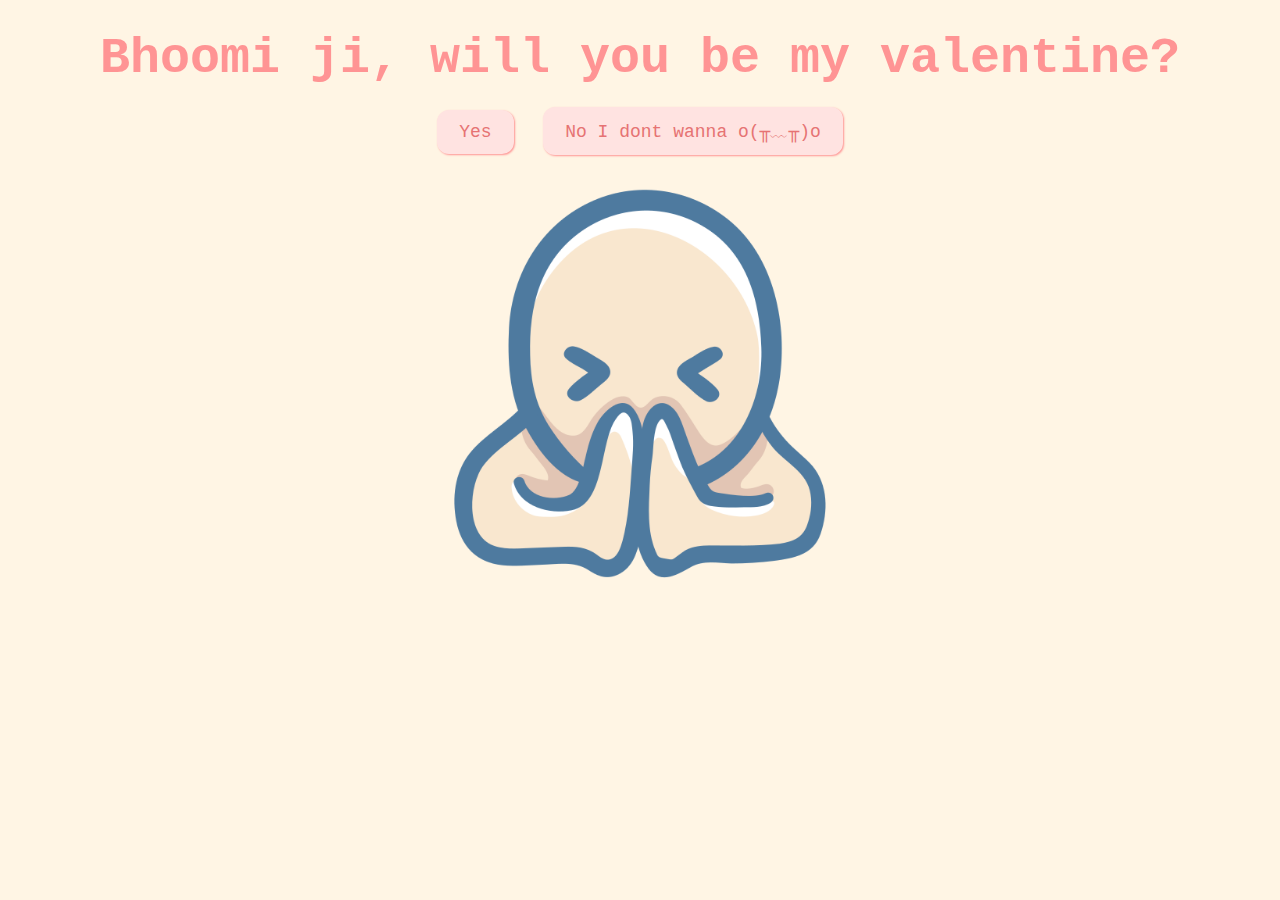
<file: index.html>
<!DOCTYPE html>
<html lang="en">
  <head>
    <meta charset="UTF-8" />
    <meta name="viewport" content="width=device-width, initial-scale=1.0" />
    <title>Be My Valentine</title>
    <link rel="stylesheet" href="css/valentine.css" />
  </head>
  <body>
    <div id="valentineQuestion"><b>Bhoomi ji, will you be my valentine?</b></div>
    <button class="answerButton" onclick="location.href='thankyou.html'">
      Yes
    </button>
    <button class="answerButton" id="noButton">No I dont wanna o(╥﹏╥)o</button>
    <br />
    <img src="please.png" height="498px" width="150px" alt="cat asking question" class="responsive" />

    <script>
      document
        .getElementById("noButton")
        .addEventListener("click", function () {
          var yesButton = document.querySelector(
            'button[onclick*="thankyou.html"]'
          );
          var currentFontSize = parseInt(
            window.getComputedStyle(yesButton).fontSize
          );
          yesButton.style.fontSize = currentFontSize + 10 + "px"; // Increase font size by 5px
        });
    </script>
  </body>
</html>
</file>
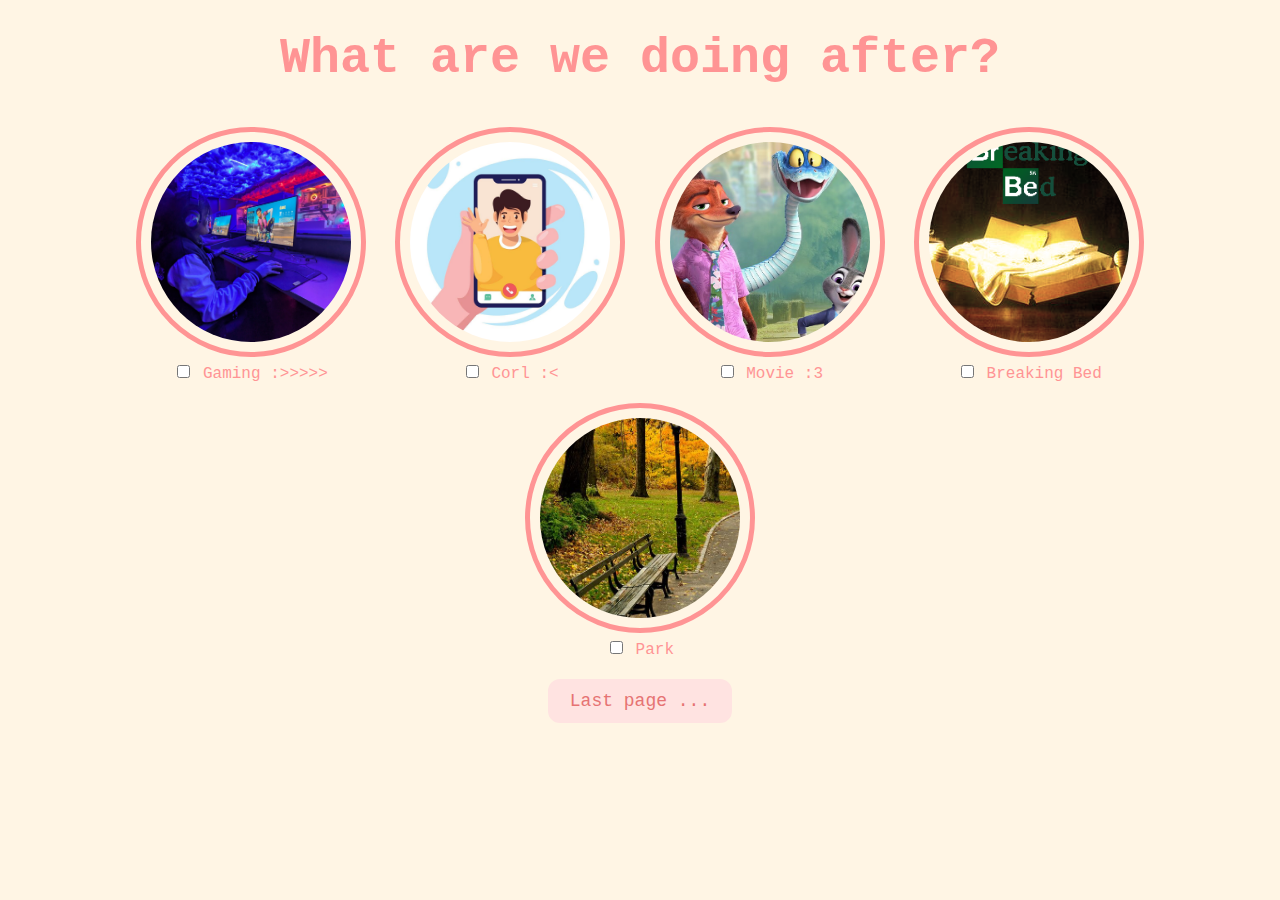
<file: activities.html>
<!DOCTYPE html>
<html lang="en">
  <head>
    <meta charset="UTF-8" />
    <meta name="viewport" content="width=device-width, initial-scale=1.0" />
    <title>Activities</title>
    <link rel="stylesheet" href="css/activities.css" />
  </head>
  <body>
    <div id="activityquestion"><b>What are we doing after?</b></div>
    <div class="activities-selection">
      <div class="activity-item">
        <img src="food/gayme.jpg" alt="gaming" />
        <label
          ><input
            type="checkbox"
            name="activities"
            value="gaming"
          /> Gaming :>>>>></label
        >
      </div>
      <div class="activity-item">
        <img src="activities/arcade.jpg" alt="corl" />
        <label
          ><input
            type="checkbox"
            name="activities"
            value="corl"
          /> Corl :<</label>
      </div>
      <div class="activity-item">
        <img src="activities/cinema.jpeg" alt="cinema" />
        <label
          ><input
            type="checkbox"
            name="activities"
            value="cinema"
          /> Movie :3</label
        >
      </div>
      <div class="activity-item">
        <img src="activities/bb.png" alt="bb" />
        <label
          ><input
            type="checkbox"
            name="activities"
            value="bb"
          /> Breaking Bed</label
        >
      </div>
      
      <div class="activity-item">
        <img src="activities/park.jpeg" alt="park.jpeg" />
        <label
          ><input
            type="checkbox"
            name="activities"
            value="park.jpeg"
          /> Park</label
        >
      </div>
    </div>
    <button class="button" onclick="location.href='lastpage.html'">
      Last page ... 
    </button>
  </body>
</html>
</file>
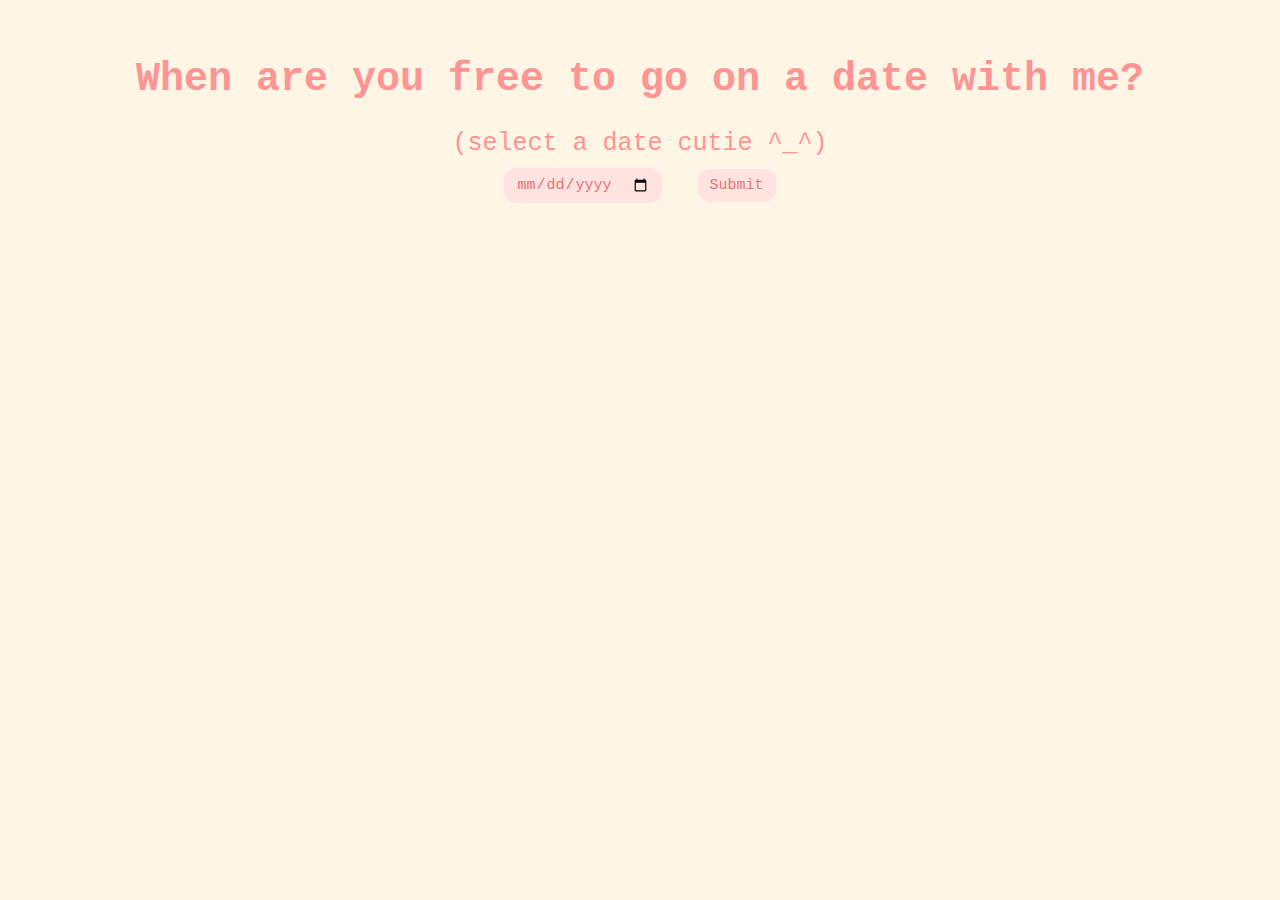
<file: date.html>
<!DOCTYPE html>
<html lang="en">
  <head>
    <meta charset="UTF-8" />
    <meta name="viewport" content="width=device-width, initial-scale=1.0" />
    <title>Date</title>
    <link rel="stylesheet" href="css/date.css" />
  </head>
  <body>
    <h1 title="choose a date">When are you free to go on a date with me?</h1>
    <form class="form-group">
      <label>(select a date cutie ^_^)</label>
      <div>
        <input type="date" />
        <button class="button" type="submit" formaction="food.html">
          Submit
        </button>
      </div>
    </form>
  </body>
</html>
</file>
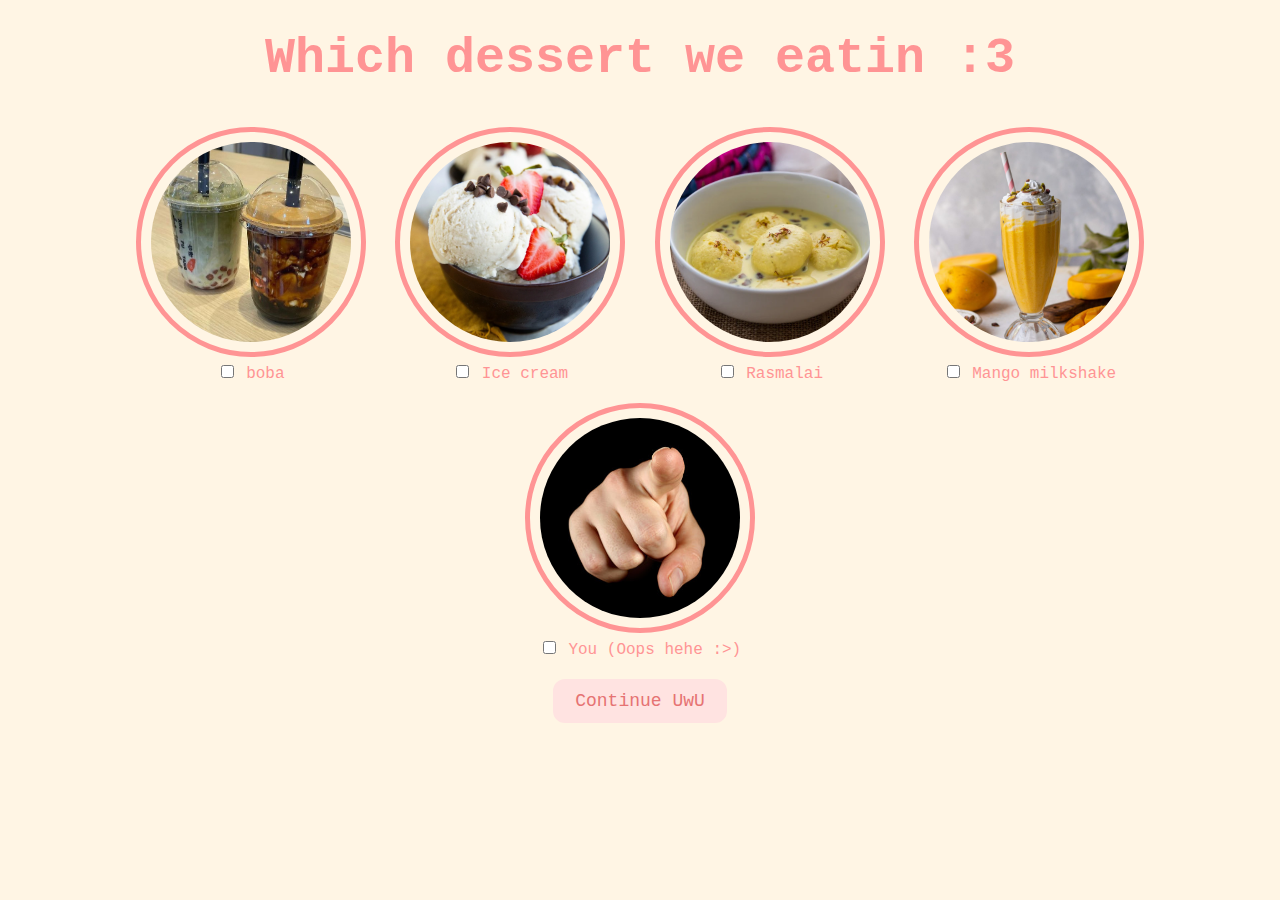
<file: dessert.html>
<!DOCTYPE html>
<html lang="en">
  <head>
    <meta charset="UTF-8" />
    <meta name="viewport" content="width=device-width, initial-scale=1.0" />
    <title>Dessert</title>
    <link rel="stylesheet" href="css/dessert.css" />
  </head>
  <body>
    <div id="dessertquestion">Which dessert we eatin :3</div>

    <div class="dessert-selection">
      <div class="dessert-item">
        <img src="food/boba.jpeg" alt="boba" />
        <label
          ><input type="checkbox" name="dessert" value="boba" /> boba</label
        >
      </div>
      <div class="dessert-item">
        <img src="food/vanilla.png" alt="icecream" />
        <label
          ><input type="checkbox" name="dessert" value="icecream" /> Ice cream</label
        >
      </div>
      <div class="dessert-item">
        <img src="food/Rasmalai.png" alt="sweet" />
        <label><input type="checkbox" name="dessert" value="che" /> Rasmalai</label>
      </div>
            <div class="dessert-item">
        <img src="food/mango.jpg" alt="milkshake" />
        <label
          ><input type="checkbox" name="dessert" value="mango" /> Mango milkshake</label
        >
      </div>
      <div class="dessert-item">
        <img src="food/you.jpg" alt="you" />
        <label
          ><input type="checkbox" name="dessert" value="taiyaki" /> You (Oops hehe :>)</label
        >
      </div>
    </div>
    <button class="button" onclick="location.href='activities.html'">
      Continue UwU
    </button>
  </body>
</html>
</file>
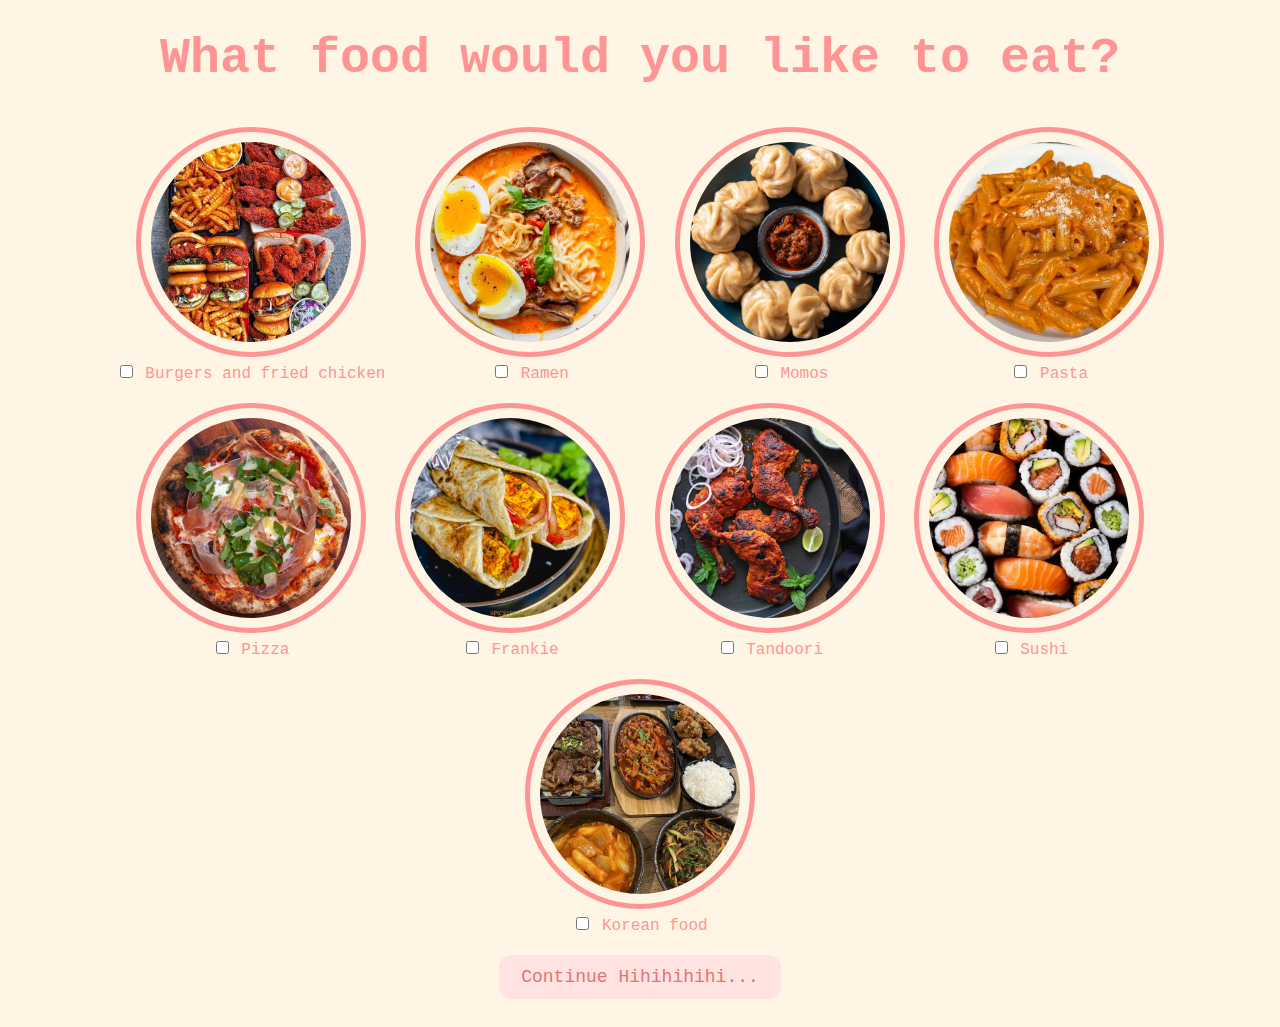
<file: food.html>
<!DOCTYPE html>
<html lang="en">
  <head>
    <meta charset="UTF-8" />
    <meta name="viewport" content="width=device-width, initial-scale=1.0" />
    <title>Food Selection</title>
    <link rel="stylesheet" href="css/food.css" />
  </head>
  <body>
    <div id="foodquestion">
      <b>What food would you like to eat?</b>
    </div>

    <div class="food-selection">
      <div class="food-item">
        <img src="food/burgers.jpeg" alt="Burgers, fries and fried chicken" />
        <label
          ><input
            type="checkbox"
            name="food"
            value="Burgers, fries and fried chicken"
          />
          Burgers and fried chicken</label
        >
      </div>
      <div class="food-item">
        <img src="food/dog.jpg" alt="ramen" />
        <label
          ><input type="checkbox" name="food" value="ramen" /> Ramen</label
        >
      </div>
      <div class="food-item">
        <img src="food/steak.jpg" alt="Momos" />
        <label><input type="checkbox" name="food" value="Momos" /> Momos</label>
      </div>
      <div class="food-item">
        <img src="food/pasta.jpeg" alt="pasta" />
        <label><input type="checkbox" name="food" value="pasta" /> Pasta</label>
      </div>
      <div class="food-item">
        <img src="food/pizza.jpeg" alt="pizza" />
        <label><input type="checkbox" name="food" value="pizza" /> Pizza</label>
      </div>
      <div class="food-item">
        <img src="food/frankie.jpg" alt="frankie" />
        <label><input type="checkbox" name="food" value="frankie" /> Frankie</label>
      </div>
      <div class="food-item">
        <img src="food/salad.jpg" alt="Tandoori" />
        <label><input type="checkbox" name="food" value="Tandoori" /> Tandoori</label>
      </div>
      <div class="food-item">
        <img src="food/sushi.jpeg" alt="sushi" />
        <label><input type="checkbox" name="food" value="sushi" /> Sushi</label>
      </div>
      <div class="food-item">
        <img src="food/koreanfood.jpeg" alt="koreanfood" />
        <label
          ><input type="checkbox" name="food" value="Korean food" /> Korean
          food</label
        >
      </div>
    </div>
    <button class="button" onclick="location.href='dessert.html'">
      Continue Hihihihihi... 
    </button>
  </body>
</html>
</file>
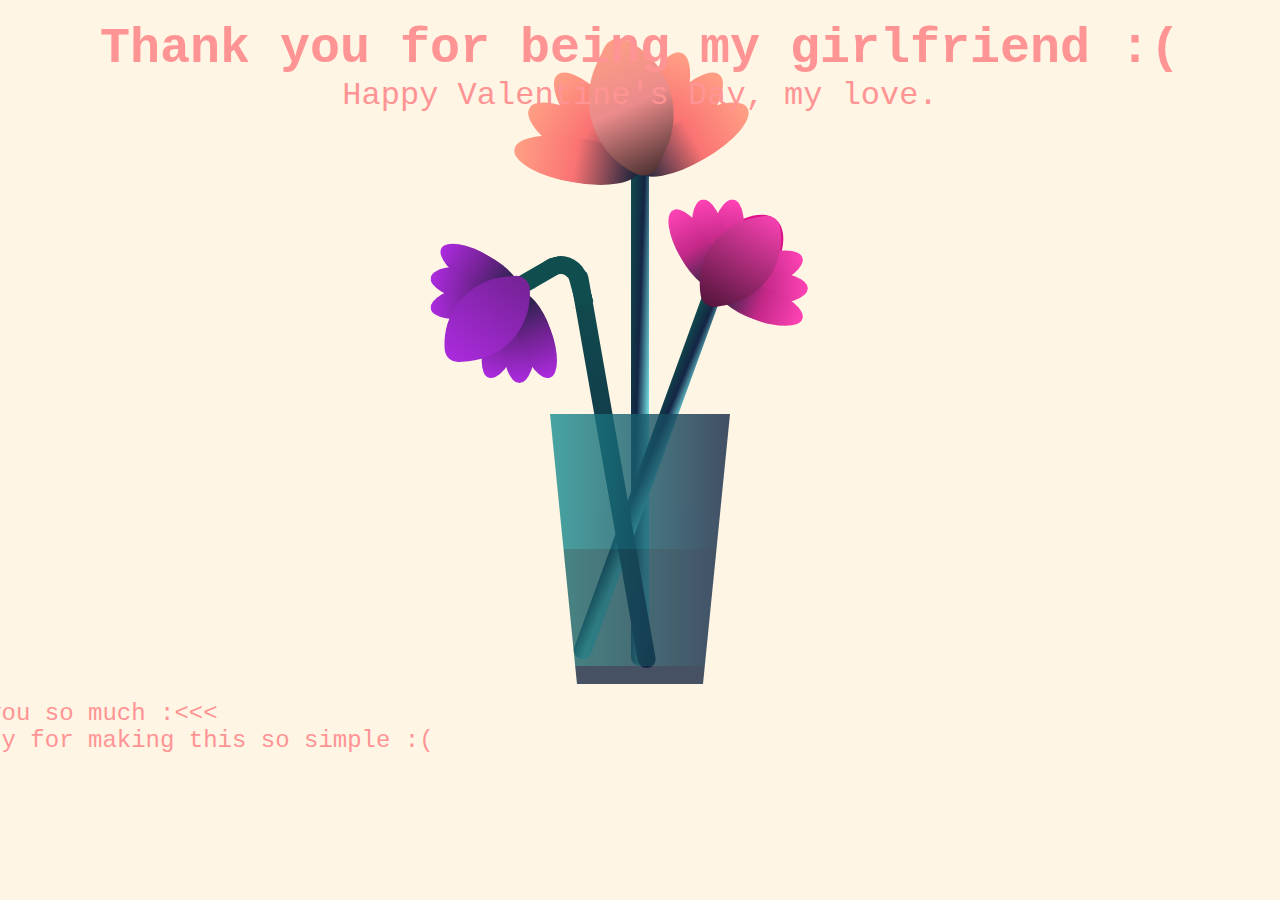
<file: lastpage.html>
<!DOCTYPE html>
<html lang="en">
  <head>
    <meta charset="UTF-8" />
    <meta name="viewport" content="width=device-width, initial-scale=1.0" />
    <title>Document</title>
    <link rel="stylesheet" href="css/flower.css" />
  </head>
  <body>
    <div id="thankyou"><b>Thank you for being my girlfriend :(</b>
    <br>
      <p style="font-size: 2rem;">Happy Valentine's Day, my love.</p>

    </div>
    <div class="flower">
      <div class="f-wrapper">
        <div class="flower__line"></div>
        <div class="f">
          <div class="flower__leaf flower__leaf--1"></div>
          <div class="flower__leaf flower__leaf--2"></div>
          <div class="flower__leaf flower__leaf--3"></div>
          <div class="flower__leaf flower__leaf--4"></div>
          <div class="flower__leaf flower__leaf--5"></div>
          <div class="flower__leaf flower__leaf--6"></div>
          <div class="flower__leaf flower__leaf--7"></div>
          <div
            class="flower__leaf flower__leaf--8 flower__fall-down--yellow"
          ></div>
        </div>
      </div>

      <div class="f-wrapper f-wrapper--2">
        <div class="flower__line"></div>
        <div class="f">
          <div class="flower__leaf flower__leaf--1"></div>
          <div class="flower__leaf flower__leaf--2"></div>
          <div class="flower__leaf flower__leaf--3"></div>
          <div class="flower__leaf flower__leaf--4"></div>
          <div class="flower__leaf flower__leaf--5"></div>
          <div class="flower__leaf flower__leaf--6"></div>
          <div class="flower__leaf flower__leaf--7"></div>
          <div
            class="flower__leaf flower__leaf--8 flower__fall-down--pink"
          ></div>
        </div>
      </div>

      <div class="f-wrapper f-wrapper--3">
        <div class="flower__line"></div>
        <div class="f">
          <div class="flower__leaf flower__leaf--1"></div>
          <div class="flower__leaf flower__leaf--2"></div>
          <div class="flower__leaf flower__leaf--3"></div>
          <div class="flower__leaf flower__leaf--4"></div>
          <div class="flower__leaf flower__leaf--5"></div>
          <div class="flower__leaf flower__leaf--6"></div>
          <div class="flower__leaf flower__leaf--7"></div>
          <div
            class="flower__leaf flower__leaf--8 flower__fall-down--purple"
          ></div>
        </div>
      </div>
      <div class="flower__glass"></div>
    </div>
     <p style="font-size: 1.5rem; margin: 1rem 0 0 -60rem">I love you so much :<<< <br> I'm sorry for making this so simple :(</p>
  </body>
</html>
</file>
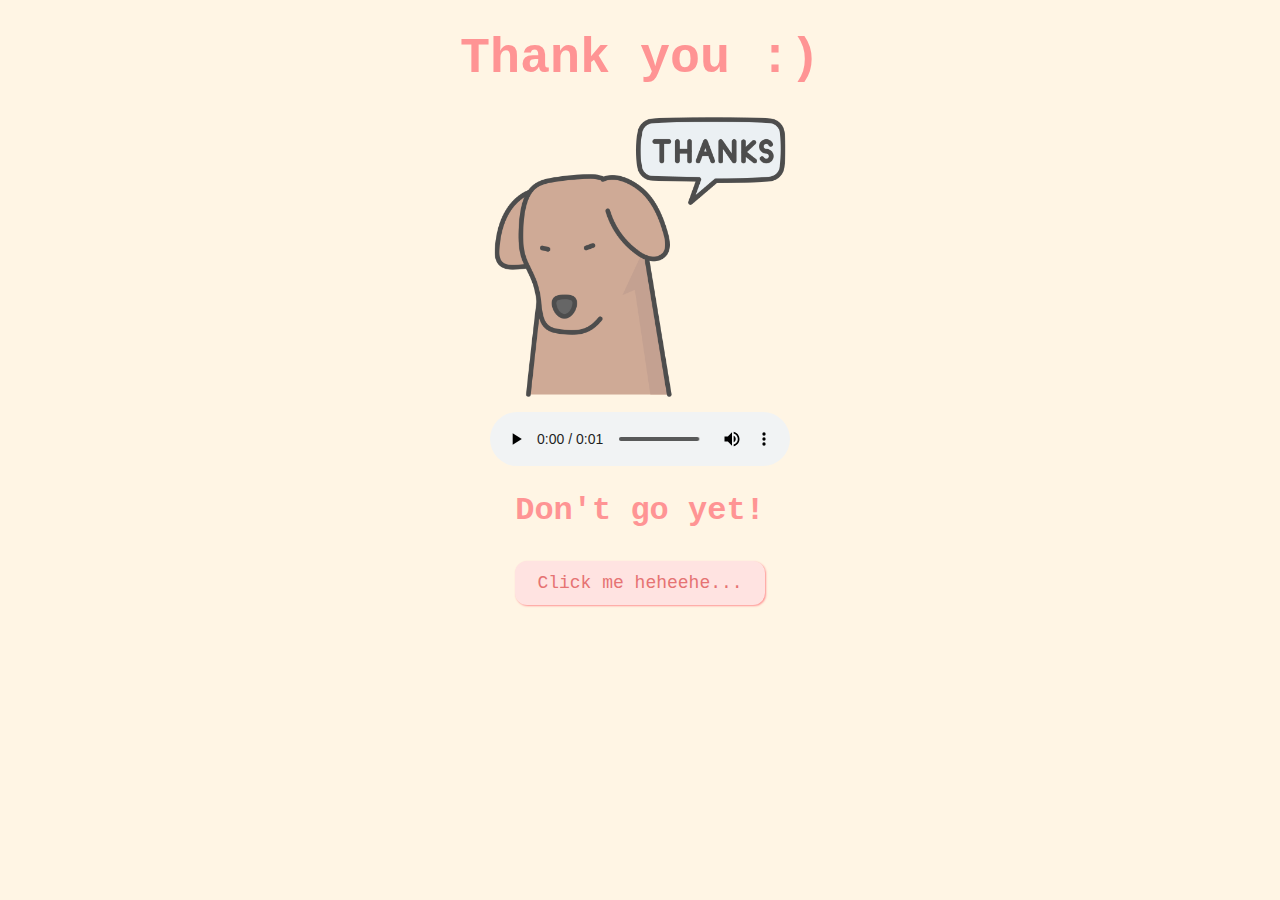
<file: thankyou.html>
<!DOCTYPE html>
<html lang="en">
  <head>
    <meta charset="UTF-8" />
    <meta name="viewport" content="width=device-width, initial-scale=1.0" />
    <title>Thank you :)</title>
    <link rel="stylesheet" href="css/lastpage.css" />
  </head>
  <body>
    <div id="thankyou"><b>Thank you :)</b></div>

    <img height="300px" id="rizz" src="thanks.png" alt="rizzler god" class="responsive" />
    <br />
    <audio controls autoplay>
      <source src="congratulations.mp3" type="audio/mpeg" />
      Your browser does not support the audio element.
    </audio>
    <h1>Don't go yet!</h1>
    <button class="button" onclick="location.href='date.html'">
      Click me heheehe... 
    </button>
  </body>
</html>
</file>
<file: css/valentine.css>
body {
  text-align: center;
  margin-top: 30px;
  font-family: "Courier";
  background-color: #fff5e4;
  color: #ff9494;
}

img {
  height: 400px;
  width: auto;
  padding: 10px;
}

#valentineQuestion {
  font-size: 50px;
  margin-bottom: 10px;
}
.answerButton {
  padding: 10px 20px;
  font-size: 18px;
  cursor: pointer;
  margin: 10px;
  font-family: "courier";
  margin-bottom: 20px;
  background-color: #ffe3e1;
  color: #e67373;
  border-radius: 12px;
  border: 2px solid #ffe3e1;
  box-shadow: 1px 1px 2px #ff9494;
  transition: 0.3s;
}

.answerButton:hover {
  background-color: #ff9494;
  color: #ffe3e1;
  border: 2px solid #ff9494;
  box-shadow: 1px 1px 2px #ffe3e1;
}
</file>
<file: css/activities.css>
body {
  text-align: center;
  margin-top: 30px;
  font-family: "Courier";
  background-color: #fff5e4;
  color: #ff9494;
}
#activityquestion {
  font-size: 50px;
  margin-bottom: 30px;
}
.activity-item {
  display: inline-block;
  margin: 10px;
  vertical-align: top;
  color: #ff9494;
}
.activity-item img {
  height: 200px;
  width: 200px;
  border-radius: 50%;
  border: 5px solid #ff9494;
  object-fit: cover;
  padding: 10px;
}
.activity-item label {
  display: block;
}
.button {
  padding: 10px 20px;
  font-size: 18px;
  cursor: pointer;
  margin: 10px;
  font-family: "courier";
  margin-bottom: 20px;
  background-color: #ffe3e1;
  color: #e67373;
  border-radius: 12px;
  border: 2px solid #ffe3e1;
}
</file>
<file: css/date.css>
body {
  text-align: center;
  margin-top: 30px;
  font-family: "Courier";
  background-color: #fff5e4;
  color: #ff9494;
  display: flex;
  flex-direction: column;
}
h1 {
  font-size: 40px;
}

form .header {
  width: 100%;
  display: flex;
  font-size: 20px;
  margin-bottom: 20px;
  color: #ff9494;
}

.form-group {
  display: flex;
  flex-direction: column;
  justify-content: center;
  font-size: 25px;
}

.button {
  padding: 6px 10px;
  font-size: 15px;
  cursor: pointer;
  margin: 10px;
  font-family: "courier";
  margin-bottom: 10px;
  background-color: #ffe3e1;
  color: #e67373;
  border-radius: 12px;
  border: 2px solid #ffe3e1;
  transition: 0.3s;
}

.button:hover {
  background-color: #ff9494;
  color: #ffe3e1;
  border: 2px solid #ff9494;
}

input[type="date"] {
  padding: 6px 10px;
  font-size: 15px;
  cursor: pointer;
  margin: 10px;
  font-family: "courier";
  margin-bottom: 10px;
  background-color: #ffe3e1;
  color: #e67373;
  border-radius: 12px;
  border: 2px solid #ffe3e1;
}
</file>
<file: css/dessert.css>
body {
  text-align: center;
  margin-top: 30px;
  font-family: courier;
  background-color: #fff5e4;
  color: #ff9494;
}
#dessertquestion {
  font-size: 50px;
  margin-bottom: 30px;
  font-weight: bold;
}
.dessert-item {
  display: inline-table;
  margin: 10px;
  vertical-align: top;
  color: #ff9494;
}
.dessert-item img {
  height: 200px;
  width: 200px;
  border-radius: 50%;
  border: 5px solid #ff9494;
  object-fit: cover;
  padding: 10px;
}
.dessert-item label {
  display: block;
}
.button {
  padding: 10px 20px;
  font-size: 18px;
  cursor: pointer;
  margin: 10px;
  font-family: "courier";
  margin-bottom: 20px;
  background-color: #ffe3e1;
  color: #e67373;
  border-radius: 12px;
  border: 2px solid #ffe3e1;
}
</file>
<file: css/food.css>
body {
  text-align: center;
  margin-top: 30px;
  font-family: "Courier";
  background-color: #fff5e4;
  color: #ff9494;
}
#foodquestion {
  font-size: 50px;
  margin-bottom: 30px;
}
.food-item {
  display: inline-block;
  margin: 10px;
  vertical-align: top;
  color: #ff9494;
}
.food-item img {
  height: 200px;
  width: 200px;
  border-radius: 50%;
  border: 5px solid #ff9494;
  object-fit: cover;
  padding: 10px;
}
.food-item label {
  display: block;
}
.button {
  padding: 10px 20px;
  font-size: 18px;
  cursor: pointer;
  margin: 10px;
  font-family: "courier";
  margin-bottom: 20px;
  background-color: #ffe3e1;
  color: #e67373;
  border-radius: 12px;
  border: 2px solid #ffe3e1;
}
</file>
<file: css/flower.css>
*,
*::after,
*::before{
    padding: 0;
    margin: 0;
    box-sizing: border-box;
}

:root{
    --color-bg: linear-gradient(to top,#010329,#000005);
    --color-glass:linear-gradient(to left,#142544,#1a9092);
    --color-water:linear-gradient(to left,#142544,#1b6d6e);
}

body{
    background-color: #FFF5E4;
    min-height: 100vh;
    display: flex;
    flex-direction: column; /* Change the direction to column */
    align-items: center;
    justify-content: flex-start; /* Align items to the start of the container */
    overflow: hidden;
	color: #FF9494;
	font-family: courier;
}

#thankyou {
    width: 100%; /* Ensure it spans the full width */
    text-align: center; /* Keep the text centered */
    margin-top: 20px; /* Add some space at the top */
    z-index: 1000; /* Ensure it's above other elements if needed */
    position: relative; /* Adjust based on layout needs */
	margin-bottom: 300px;
	font-size: 50px;
}

.flower{
    position: relative;
}

.flower__glass{
    width:20vmin;
    height: 30vmin;
    background-image: var(--color-glass);
    clip-path: polygon(0 0, 100% 0, 85% 100%, 15% 100%);
    opacity: .8;
    position: relative;
}

.flower__glass::after{
    content: '';
    position: absolute;
    bottom: 0;
    left: 0;
    background-color: #182843;
    width: 100%;
    height: 2vmin;
}

.flower__glass::before{
    content: '';
    position: absolute;
    bottom: 0;
    left: 0;
    background-image: var(--color-water);
    width: 100%;
    height: 15vmin;
}

.f-wrapper{
    position: absolute;
    left: 45%;
    bottom: 2vmin;
}

.f-wrapper--2{
    left: 50%;
    bottom: 5%;
    transform-origin: 10% left;
    transform: rotate(20deg);
}

.f-wrapper--3{
    left: 30%;
    bottom: 5%;
    transform-origin: 10% left;
    transform: rotate(-10deg);
}

.f-wrapper--3 .flower__line{
    height: 45vmin;
    position: relative;
}

.f-wrapper--3 .flower__line::after{
    content: '';
    position: absolute;
    left:0;
    top: 0;
    width: 6vmin;
    height: 6vmin;
    transform: translate(-69%,-30%) rotate(-5deg);
    border-radius:10vmin 10vmin 0 0;
    border: 2vmin solid  #104d4e;
    border-bottom: transparent;
    border-left: transparent;
}

.f-wrapper--3 .flower__line::before{
    content: '';
    position: absolute;
    left:-40%;
    top: -1%;
    width: 6vmin;
    height: 2vmin;
    transform-origin: right;
    transform: translate(-100%,-80%) rotate(-20deg);
    background-color: #104d4e;
    border-radius: 2vmin;
}

.f-wrapper--3 .flower__line{
    background-image: linear-gradient(to top,#142544,#104d4e);
}


.f-wrapper--2 .flower__line{
    height: 45vmin;
}

.f-wrapper--2 .f{
    transform: translateX(-50%) rotate(20deg);
}

.f-wrapper--3 .f{
    transform: translate(-350%,-50%) rotate(-120deg);
}

.f-wrapper--2 .flower__leaf:not(:first-child){
    width: 3.8vmin;
    height: 10vmin;
    background-image: linear-gradient(to bottom, #ff43b6 ,#c22887, #1a233a 99%);
}

.f-wrapper--3 .flower__leaf:not(:first-child){
    width: 3.8vmin;
    height: 10vmin;
    background-image: linear-gradient(to bottom, #ad2be0 ,#712291, #1a233a 99%);
}

.f-wrapper--3 .flower__leaf--1{
    width: 8vmin;
    height: 10vmin;
    bottom: 2vmin;
    background-color: #ad2be0;
}

.f-wrapper--2 .flower__leaf--1{
    width: 8vmin;
    height: 10vmin;
    bottom: 2vmin;
    background-color: #de118b;
}

.f-wrapper--2 .f .flower__leaf--8{
    width: 10vmin;
    height: 9vmin;
    bottom: 3vmin;
    left: -30%;
    transform: rotate(-50deg);
    background-image: linear-gradient(to left bottom, #ff43b6 ,#4d1337);;
}

.f-wrapper--3 .f .flower__leaf--8{
    width: 10vmin;
    height: 9vmin;
    left: -10% !important;
    background-image: linear-gradient(to left bottom, #ad2be0 ,#712291);;
}

.flower__line{
    width: 2vmin;
    height: 56vmin;
    background-image: linear-gradient(to left top,#82fdff 20%,#142544,#104d4e);
    border-radius: 4vmin;
}

.f{
    position: absolute;
    top: 1vmin;
    left: 50%;
    transform: translateX(-50%) rotate(-10deg);
    width: 2vmin;
    height: 2vmin;
}


.flower__leaf{
    position: absolute;
    left: 50%;
    bottom: 2vmin;
    transform: translateX(-50%);
    width: 5vmin;
    height: 14vmin;
    background-image: linear-gradient(to bottom, #ffa085 ,#fa7373, #1a233a 99%);

    clip-path: ellipse(50% 50% at 50% 50%);
    transform-origin: center bottom;
    animation: open-flower 2s 1s backwards;
}

.flower__leaf--1{
    width: 10vmin;
    height: 12vmin;
    bottom: 3vmin;
    border-radius: 50% 50% 50% 50% / 80% 80% 20% 20%;
    background-color: #e24f5f;
    background-image: none;
    animation: open-flowe--middle  1.4s 1s backwards;
}

.flower__leaf--2{
    transform: translateX(-50%) rotate(-30deg);
}
.flower__leaf--3{
    transform: translateX(-50%) rotate(-50deg);
}
.flower__leaf--4{
    transform: translateX(-50%) rotate(-70deg);
}

.flower__leaf--5{
    transform: translateX(-50%) rotate(30deg);
}

.flower__leaf--6{
    transform: translateX(-50%) rotate(50deg);
}

.flower__leaf--7{
    transform: translateX(-50%) rotate(70deg);
}

.flower__leaf--8{
    width: 13vmin;
    height: 11vmin;
    bottom: 6vmin;
    left: -30%;
    border-radius: none;
    clip-path: none;
    border-radius: 10vmin 2vmin 10vmin 2vmin;
    transform: rotate(-55deg);
    background-image: linear-gradient(to left bottom, #ffa085 ,#eb8b8b,#492f2f 98%);
}

.flower__fall-down--yellow{
    animation: flower-fall-down-yellow  8s 1.2s linear forwards;
}

.flower__fall-down--pink{
    animation: flower-fall-down-pink  5s 1.2s linear forwards;
}

.flower__fall-down--purple{
    bottom: 4vmin;
    animation:flower-fall-down-purple  6s 1.2s linear forwards, flower-falling 6s 7.2s linear infinite;
}


@keyframes open-flower{
        0%{
            transform:  translateX(-50%) rotate(0);
        }
}

@keyframes open-flowe--middle {
    0%{
        opacity: 0;
        transform: translateX(-50%) scale(0);
    }
}

@keyframes flower-fall-down-pink {

    0%{
        transform: rotate(-55deg);
    }

    50%{
        transform: rotateX(-100deg);
    }

    100%{
        transform:translate(2vmin,28vmin);
    }

}

@keyframes flower-fall-down-yellow {

    0%{
        transform: rotate(-55deg);
    }

    50%{
        bottom: 3vmin;
        transform: rotateX(-100deg);
    }

    100%{
        transform:translate(2vmin,70vmin) rotate(150deg);
    }

}

@keyframes flower-fall-down-purple {

    0%{
        transform: rotate(-50deg);
    }

    25%{
        bottom: 1vmin ;
        transform: rotateX(-100deg);
        perspective: 0px;
    }

    50%{
        perspective: 0px;
        transform:translate(-30vmin,2vmin) rotate(90deg);
    }

    75%{
        perspective: 0px;
        transform:translate(-34vmin,-2vmin);
    }

    100%{
        transform-origin: center;
        transform:translate(-34vmin,-2vmin) rotateY(-80deg) rotateX(35deg);
    }

}

@keyframes flower-falling {
    0%,100%{
        transform-origin: center;
        transform:translate(-34vmin,-2vmin) rotateY(-80deg) rotateX(35deg);
    }

    25%{
        transform-origin: center;
        transform:translate(-34.4vmin,-2vmin) rotateY(-84deg) rotateX(35deg);
    }

    50%{
        transform-origin: center;
        transform:translate(-32vmin,-4.2vmin) rotateY(-80deg) rotateX(35deg);
    }

    75%{
        transform-origin: center;
        transform:translate(-36vmin,1.1vmin) rotateY(-80deg) rotateX(35deg);
    }
}
</file>
<file: css/lastpage.css>
body {
  text-align: center;
  margin-top: 30px;
  font-family: "Courier";
  background-color: #fff5e4;
  color: #ff9494;
}
#thankyou {
  font-size: 50px;
  margin-bottom: 20px;
}
.rizz {
  margin-bottom: 10 px;
}
.button {
  padding: 10px 20px;
  font-size: 18px;
  cursor: pointer;
  margin: 10px;
  font-family: "courier";
  margin-bottom: 20px;
  background-color: #ffe3e1;
  color: #e67373;
  border-radius: 12px;
  border: 2px solid #ffe3e1;
  box-shadow: 1px 1px 2px #ff9494;
  transition: 0.3s;
}

.button:hover {
  background-color: #ff9494;
  color: #ffe3e1;
  border: 2px solid #ff9494;
  box-shadow: 1px 1px 2px #ffe3e1;
}
</file>
